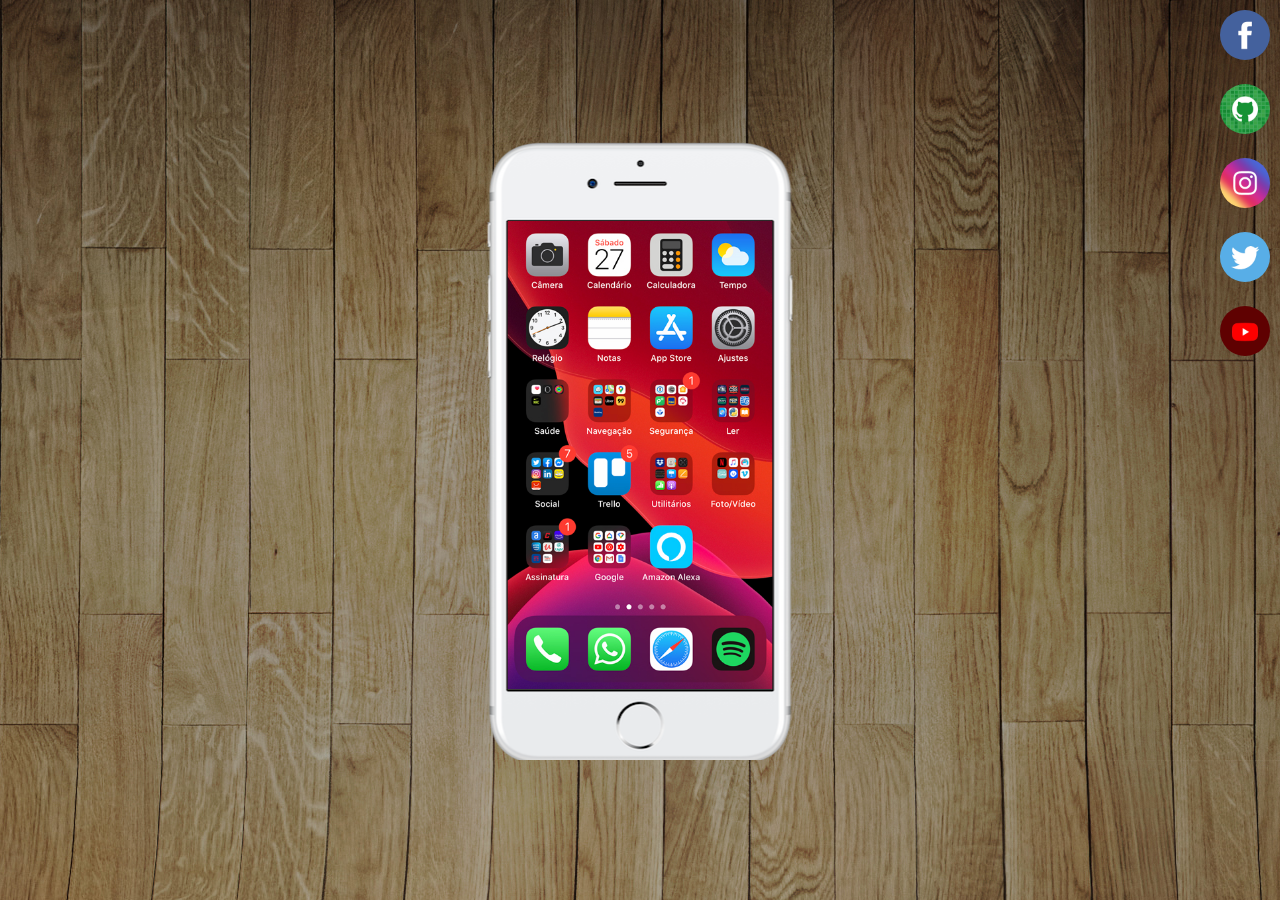
<file: index.html>
<!DOCTYPE html>
<html lang="pt-br">
<head>
    <meta charset="UTF-8">
    <meta http-equiv="X-UA-Compatible" content="IE=edge">
    <meta name="viewport" content="width=device-width, initial-scale=1.0">
    <title>Portfólio</title>
    <link rel="stylesheet" href="style.css">
</head>
<body>
    <main>
        <section id="iphone">
<iframe name="iframe" src="telahome.html" frameborder="0"></iframe>
        </section>
        <section id="icones">
<a href="#" target="iframe" ><img src="img/logo-facebook.jpg" alt="facebook"></a><br>
<a href="#" target="iframe"><img src="img/logo-github.jpg" alt="github"></a><br>
<a href="#" target="iframe"><img src="img/logo-instagram.jpg" alt="instagram"></a><br>
<a href="img/logo-twitter.jpg" target="iframe"><img src="img/logo-twitter.jpg" alt="twitter"></a><br>
<a href="youtube.html" target="iframe"><img src="img/logo-youtube.jpg" alt="youtube" ></a>
        </section>
    </main>
    
</body>
</html>
</file>
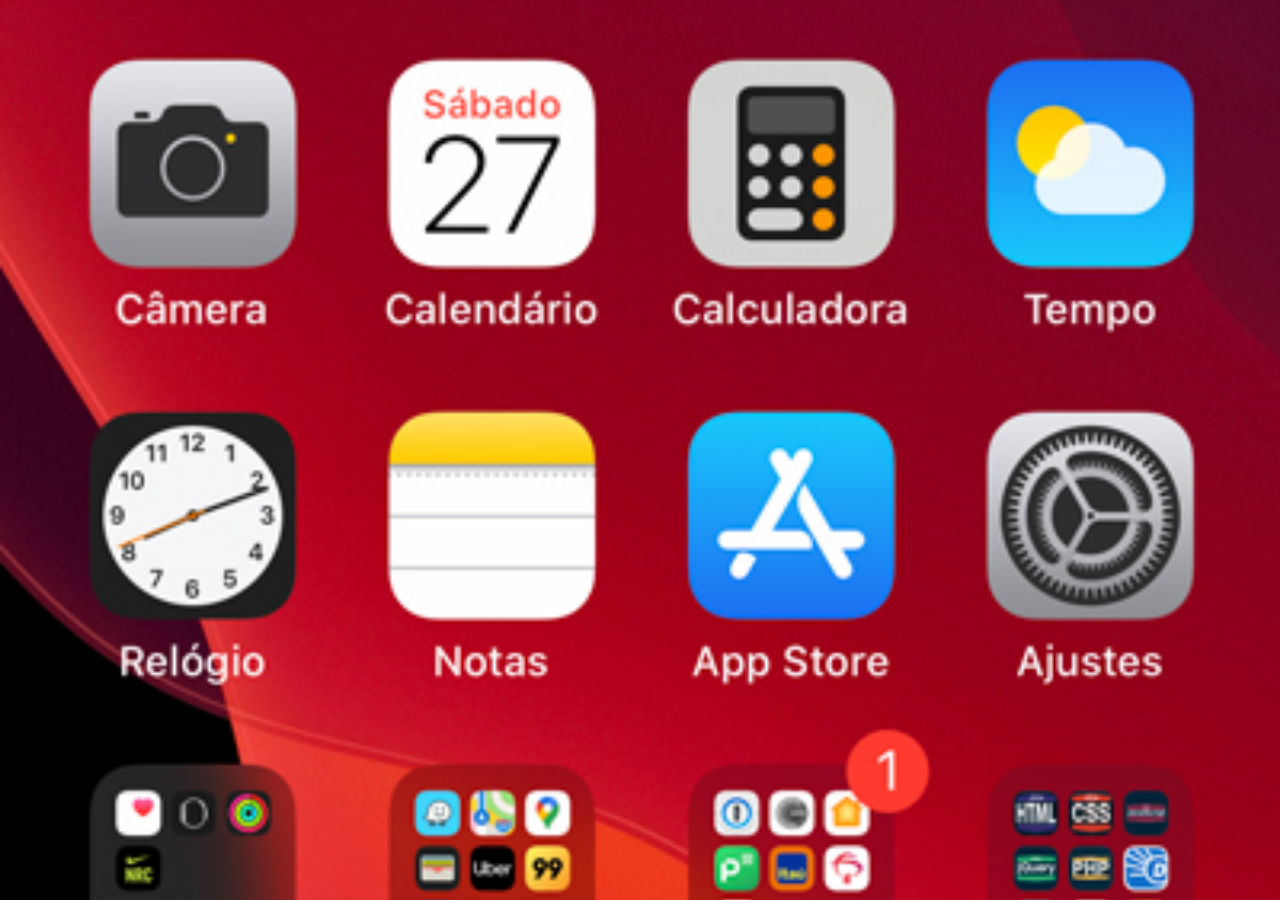
<file: telahome.html>
<!DOCTYPE html>
<html lang="pt-br">
<head>
    <meta charset="UTF-8">
    <meta http-equiv="X-UA-Compatible" content="IE=edge">
    <meta name="viewport" content="width=device-width, initial-scale=1.0">
    <title>Document</title>
    <style>
        *{
            margin: 0%;
            padding: 0%;

        }
        body{
            background: url("img/tela-home.jpg") no-repeat top center;
           background-size: cover;     /* cobre a tela com a imagem*/  
        }
    </style>
</head>
<body>
    
</body>
</html>
</file>
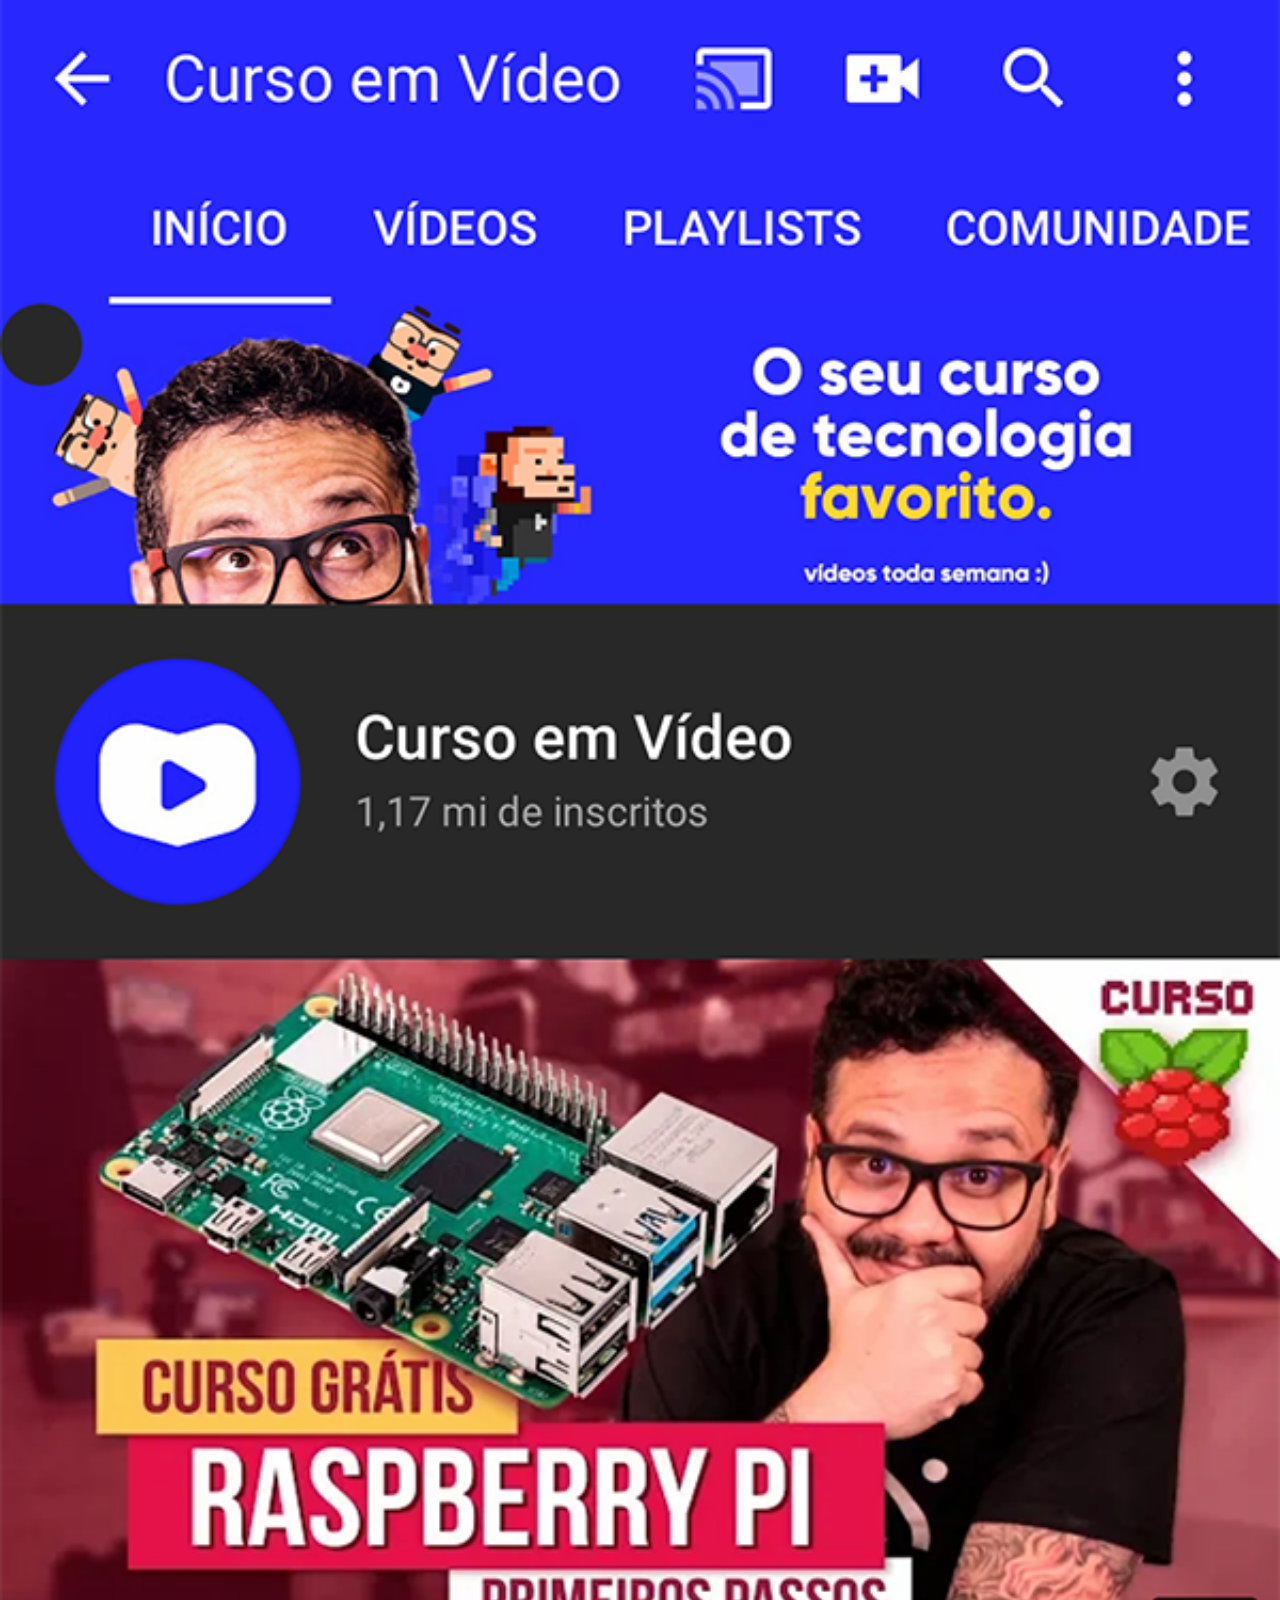
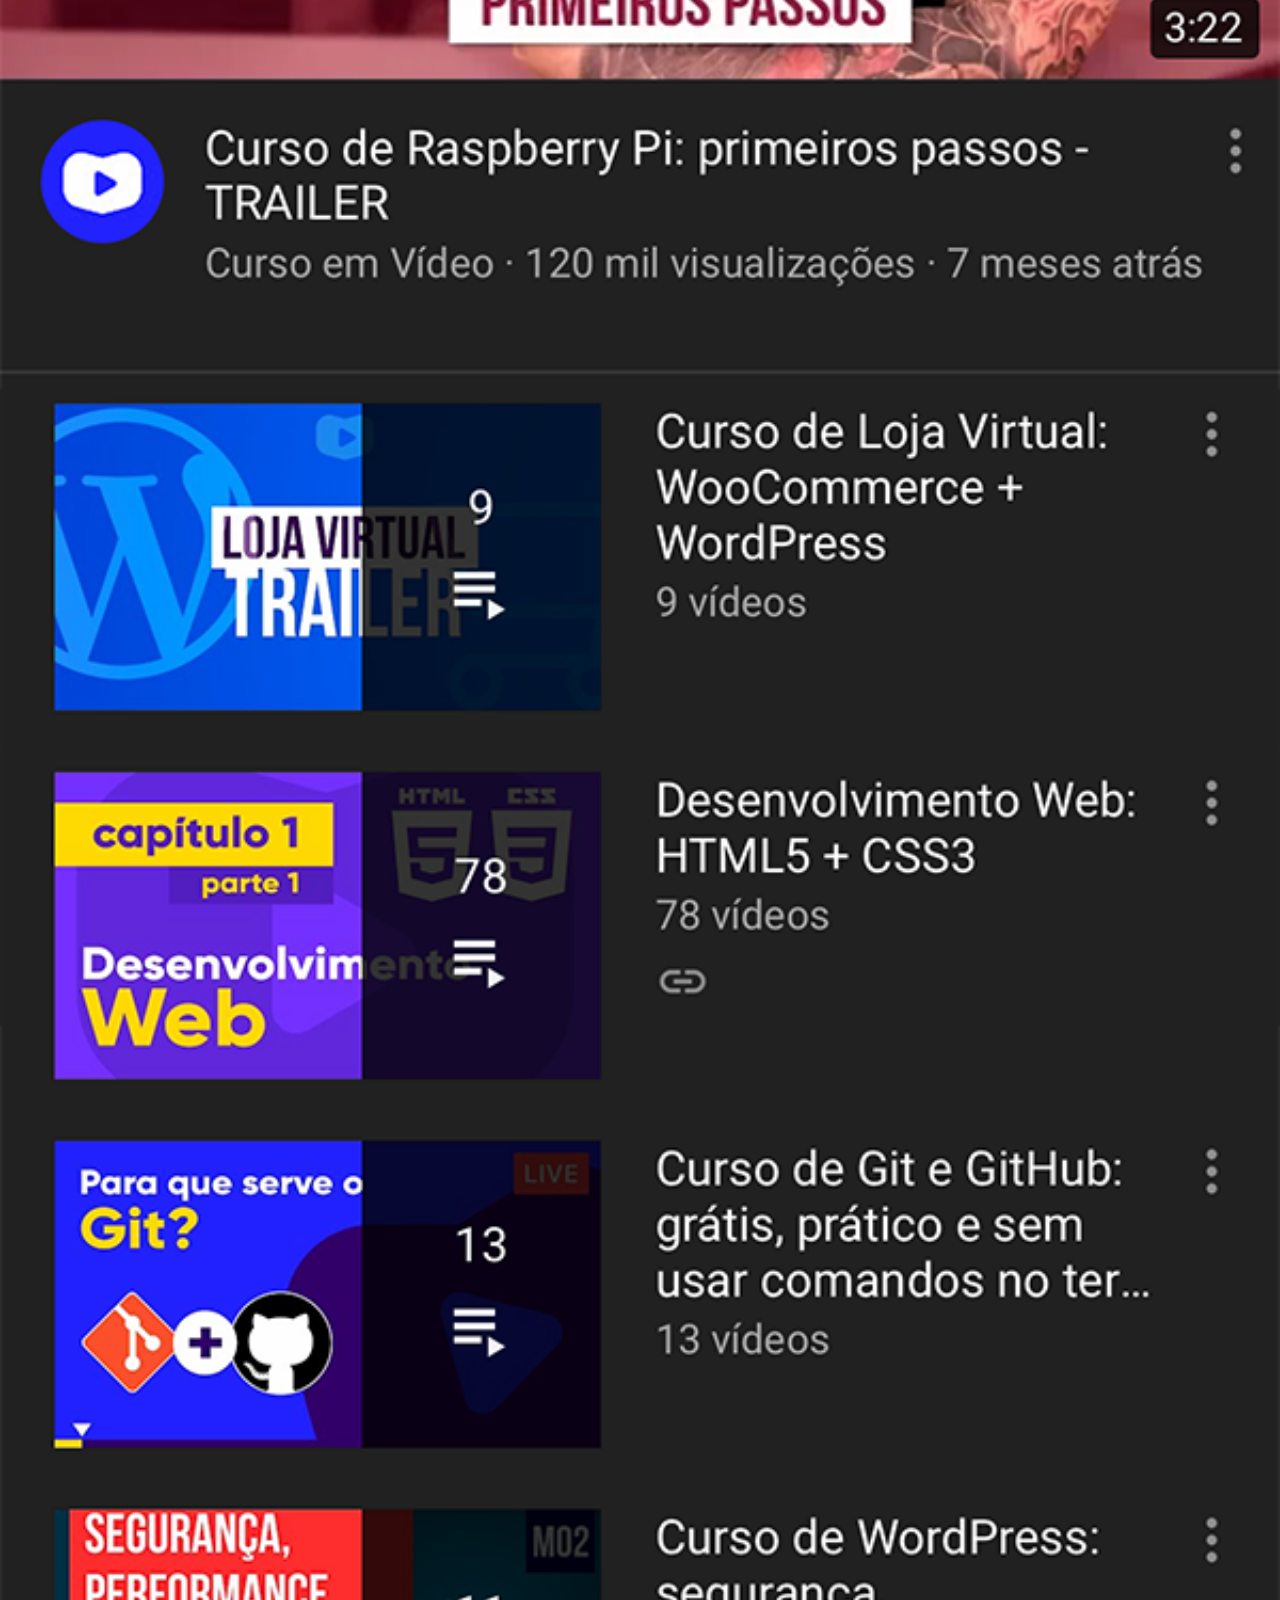
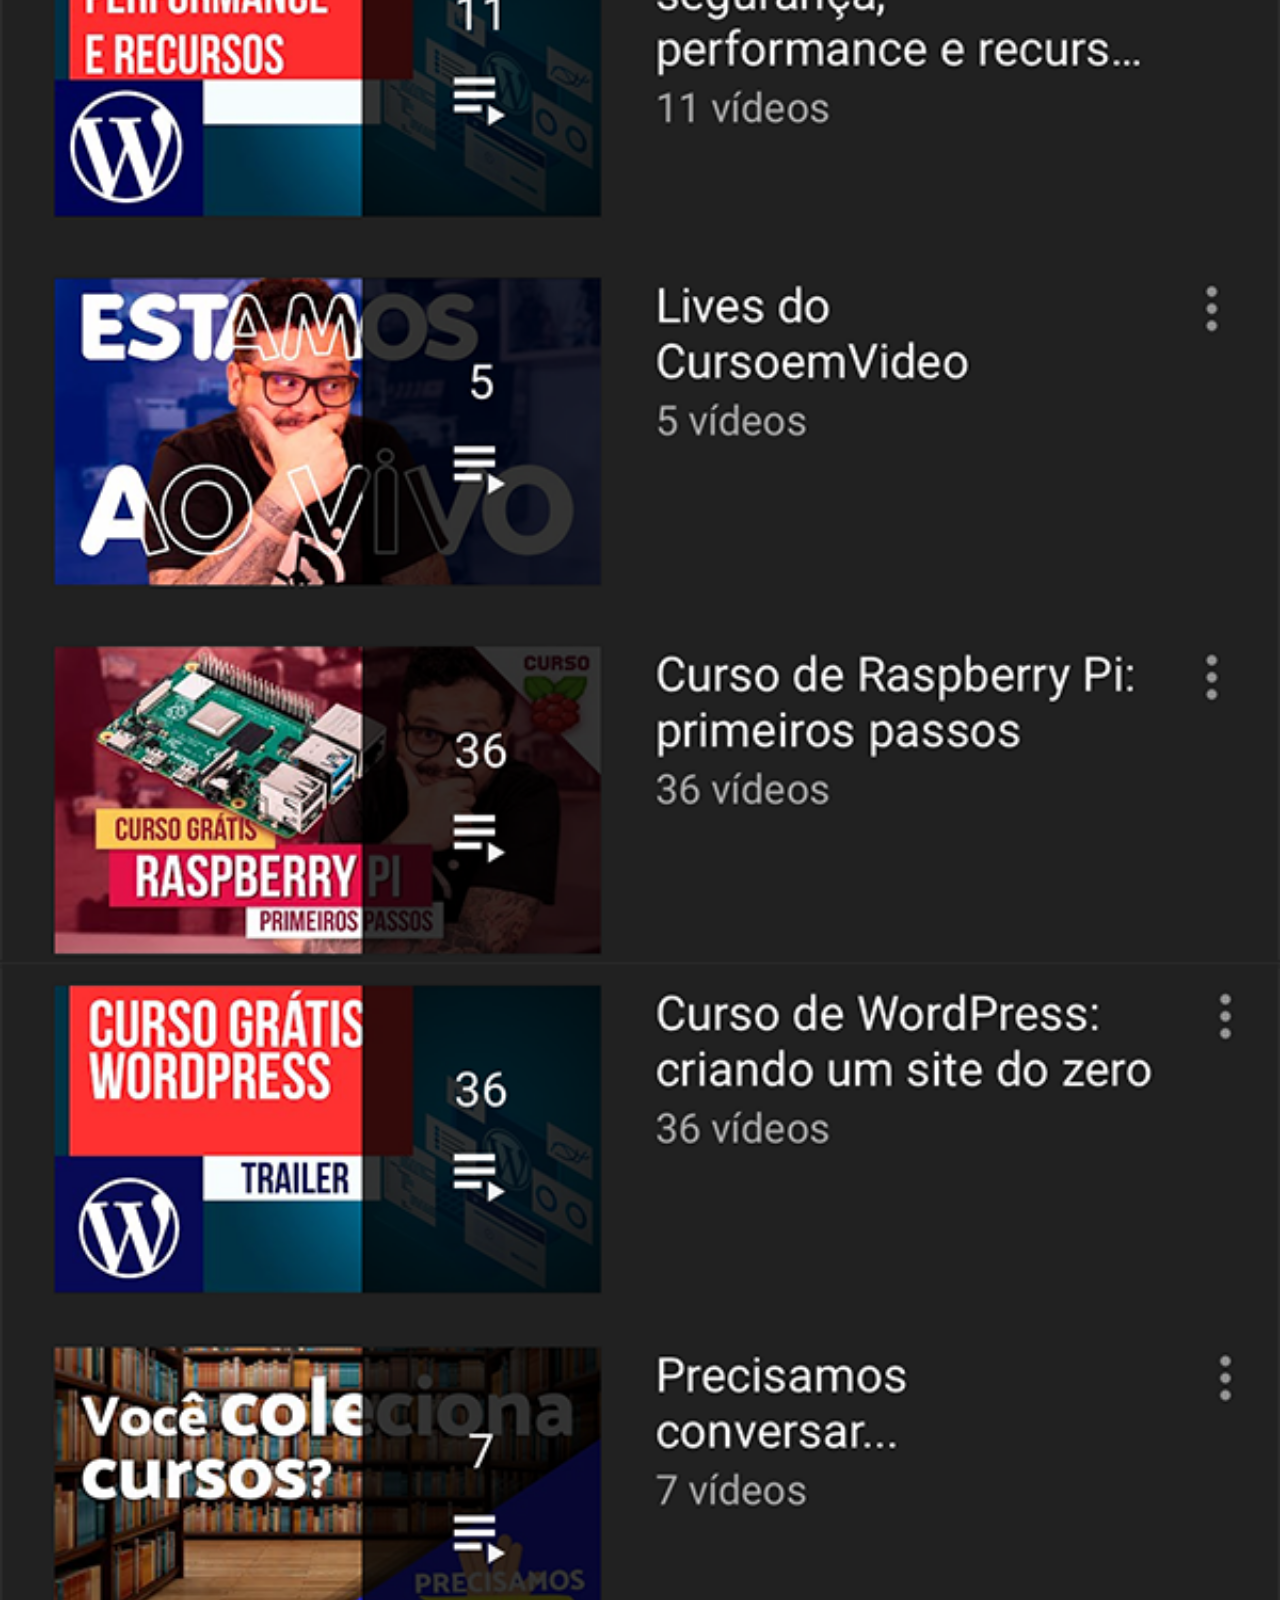
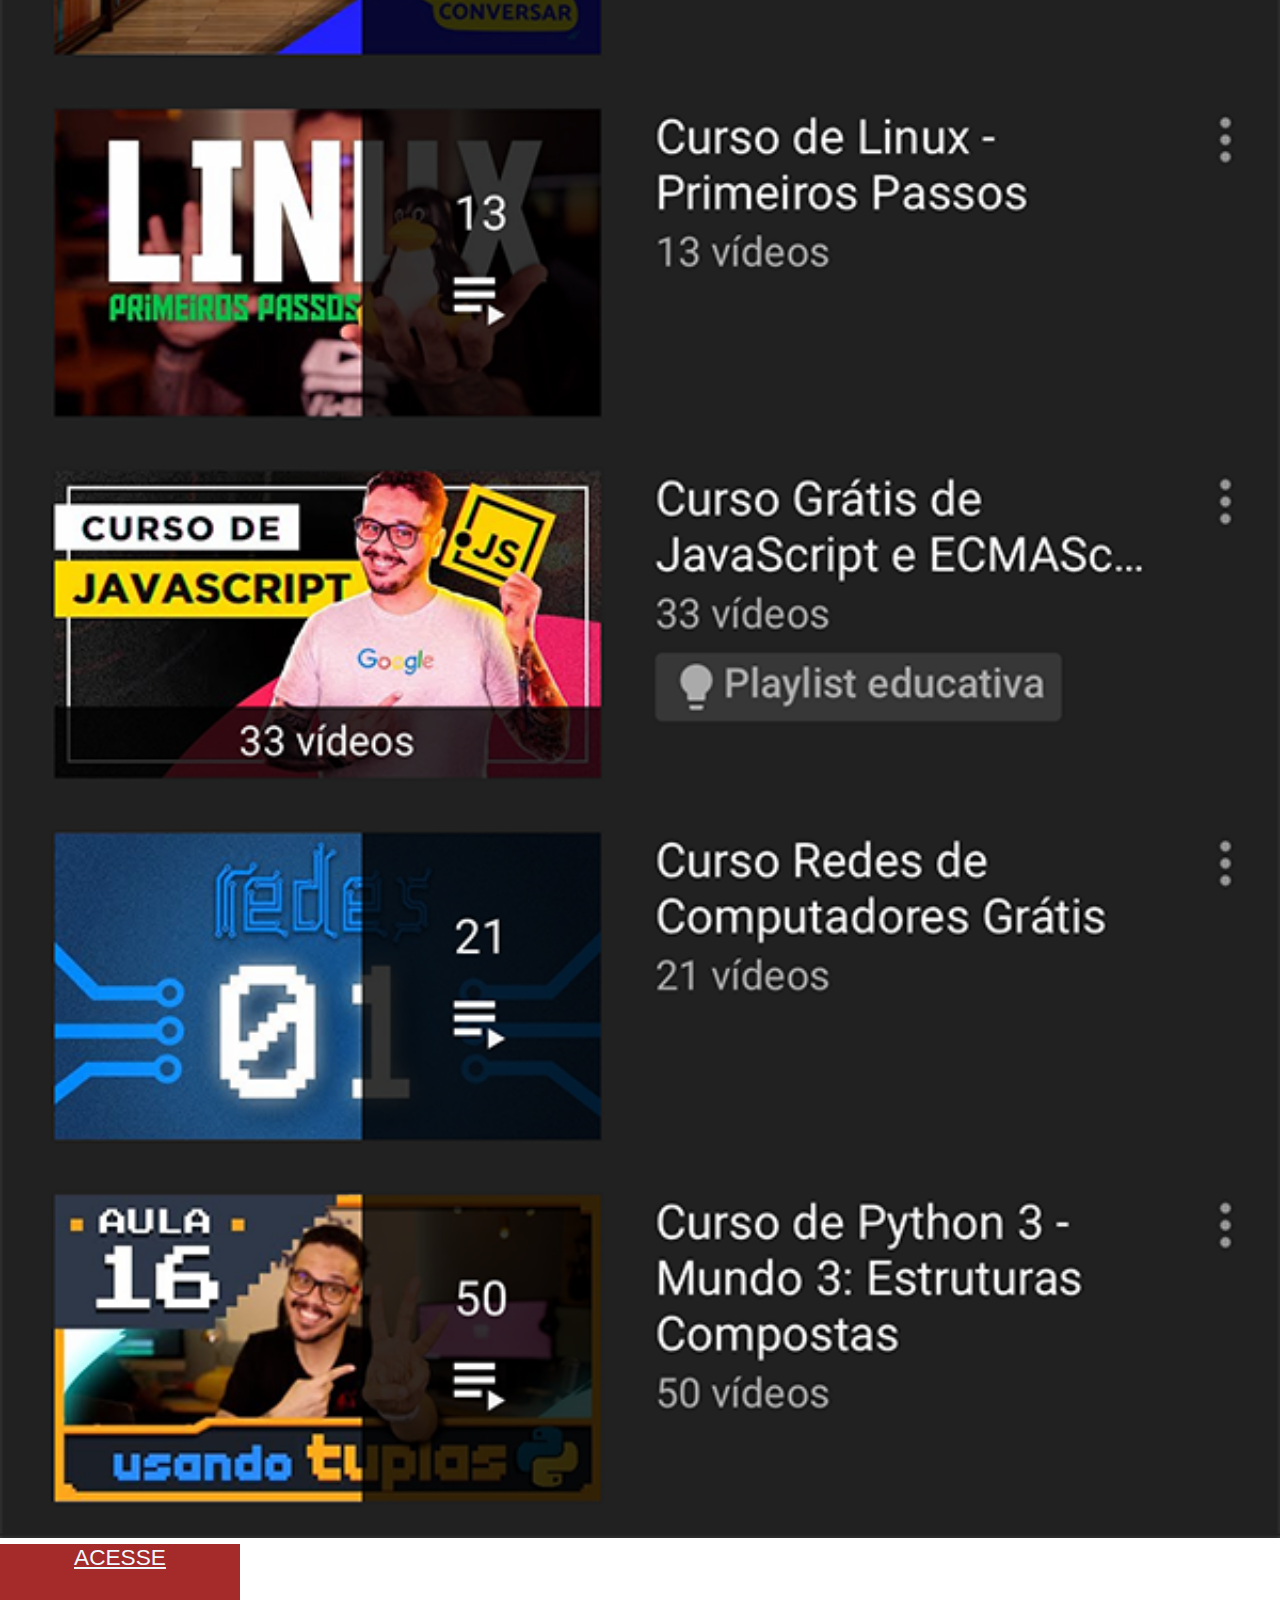
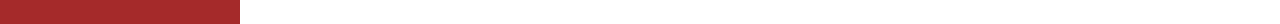
<file: youtube.html>
<!DOCTYPE html>
<html lang="pt-br">
<head>
    <meta charset="UTF-8">
    <meta http-equiv="X-UA-Compatible" content="IE=edge">
    <meta name="viewport" content="width=device-width, initial-scale=1.0">
    <title>Document</title>
    <style>
        *{
            margin: 0%;
            padding: 0%;
            font-family: 'Gill Sans', 'Gill Sans MT', Calibri, 'Trebuchet MS', sans-serif;
        font-size: 17pt;
        }
img{
    width: 100vw;
}
::-webkit-scrollbar{
    width: 0%;
    height: 0%;
}
        a{
            display: block;
        width: 240px;
        height: 80px;
        text-align: center;
        background-color: brown;
        color: aliceblue;
        }
    </style>
</head>
<body>
    <img src="img/tela-youtube.png" alt="youtube ">
    <a href="https://www.youtube.com/watch?v=ar5UB2MxraE&list=PLHz_AreHm4dkcVCk2Bn_fdVQ81Fkrh6WT&index=15" target="_blank">ACESSE</a>
</body>
</html>
</file>
<file: style.css>
*{
    margin: 0%;
    padding: 0%;
}
body{
    width: 100vw;
    height: 100vh;
   background: url("img/fundo-madeira.jpg") no-repeat top center ; /* deixa a imagem posicionada da maneira correta*/
   }
   
   section#iphone{
position: absolute;
left: 50%;
top: 50%;
transform: translate(-50%, -50%);
    width: 311px;
    height: 620px;
    background-image: url("img/frame-iphone.png");
}
iframe{
    position: absolute;
    top: 13%;
    left: 7.5%;
    width: 265px;
    height: 470px;
    background-size: cover;
}
/*::-webkit-scrollbar{
    width: 0%;
    height: 0%;
}                          esconde a barra de rolagem*/
section#icones{
    text-align: right;
}
section#icones img{/*img é elemento filho(todos os img dentro do parametro sao alterados)*/
   border-radius: 50%;
    width: 50px;
    margin: 10px;
    box-sizing: border-box;/*borda faz parte do elemento*/

}
section#icones img:hover{
    border: 2px solid white;
    width: 58px;
    transition: 0.3s;/*tempo para execuão*/

}
</file>
